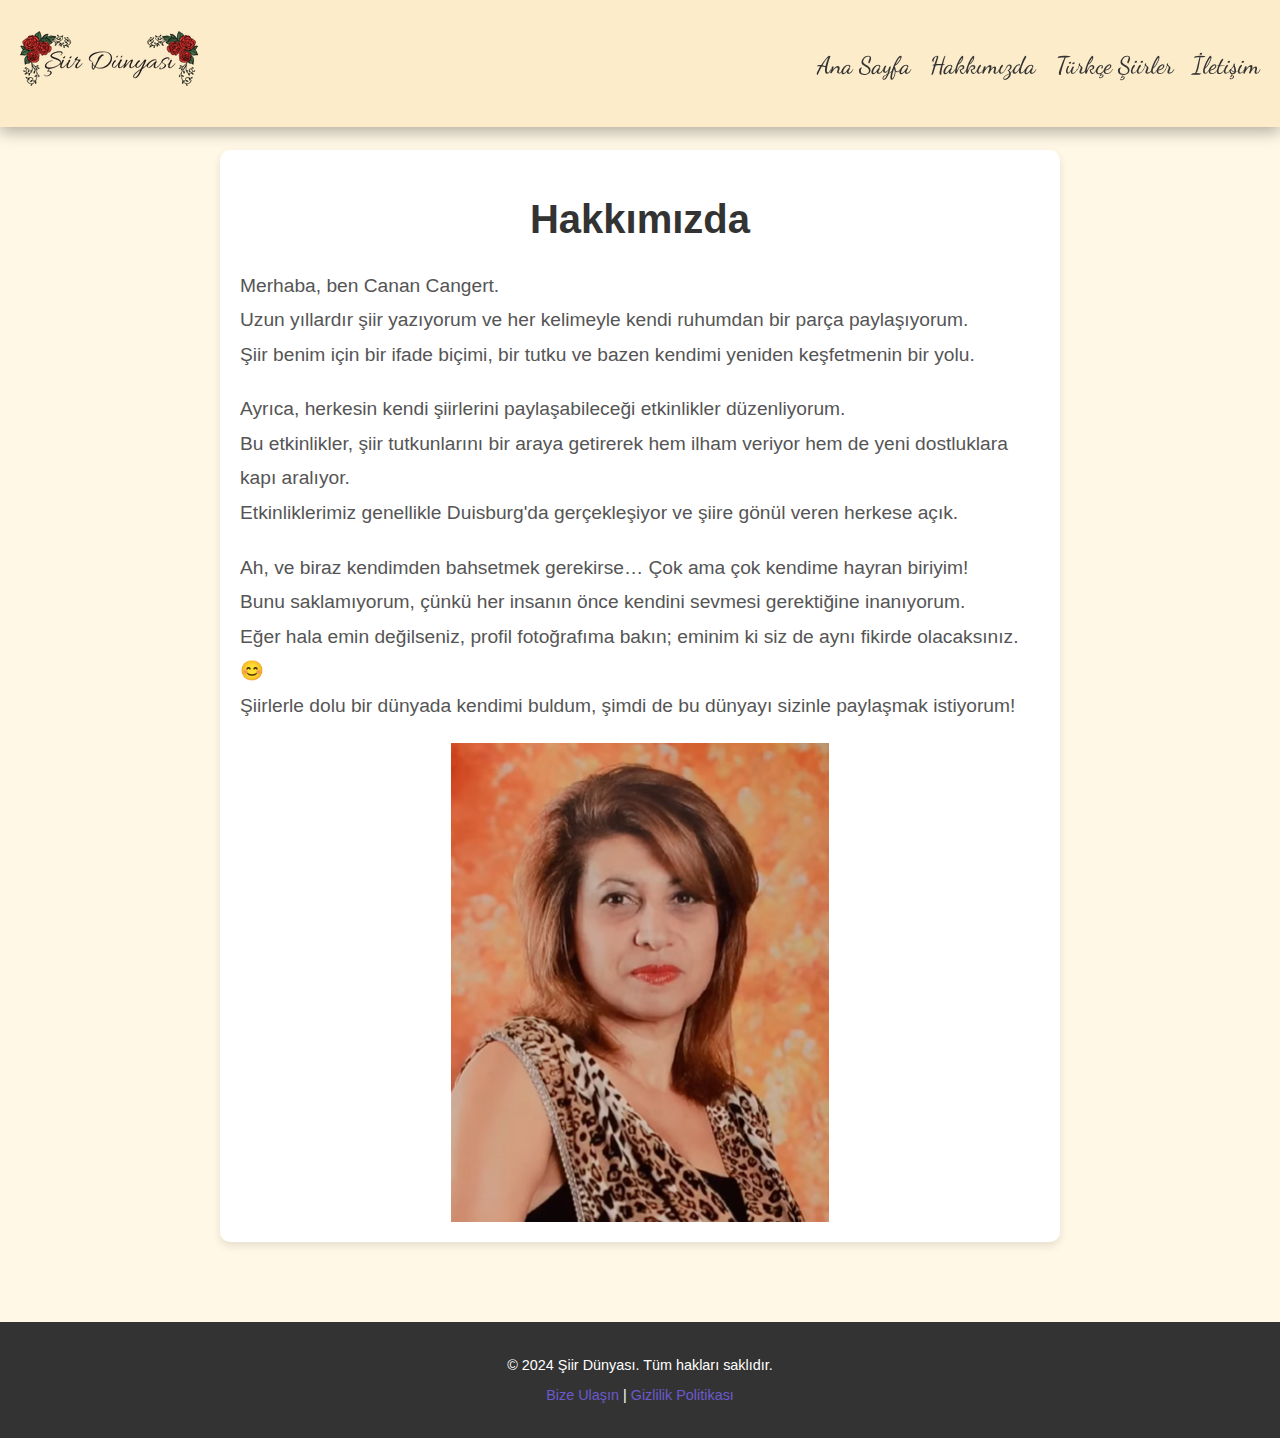
<file: pages/about.html>
<!DOCTYPE html>
<html lang="tr">
<head>
    <meta charset="UTF-8">
    <meta name="viewport" content="width=device-width, initial-scale=1.0">
    <title>Hakkımızda</title>
    <link rel="stylesheet" href="../css/main.css">
    <link rel="stylesheet" href="../css/about.css">

    <link href="https://fonts.googleapis.com/css2?family=Dancing+Script:wght@400;700&display=swap" rel="stylesheet">
</head>
<body>
    <div id="header">
    </div>

    <div class="wrapper">
        <main class="about-container">
            <div class="about-text">
                <h1>Hakkımızda</h1>
                <p>
                    Merhaba, ben Canan Cangert. <br>
                    Uzun yıllardır şiir yazıyorum ve her kelimeyle kendi ruhumdan bir parça paylaşıyorum. <br>
                    Şiir benim için bir ifade biçimi, bir tutku ve bazen kendimi yeniden keşfetmenin bir yolu.
                </p>
                <p>
                    Ayrıca, herkesin kendi şiirlerini paylaşabileceği etkinlikler düzenliyorum. <br>
                    Bu etkinlikler, şiir tutkunlarını bir araya getirerek hem ilham veriyor hem de yeni dostluklara kapı aralıyor.  <br>
                    Etkinliklerimiz genellikle Duisburg'da gerçekleşiyor ve şiire gönül veren herkese açık.
                </p>
                <p>
                    Ah, ve biraz kendimden bahsetmek gerekirse… Çok ama çok kendime hayran biriyim! <br>
                    Bunu saklamıyorum, çünkü her insanın önce kendini sevmesi gerektiğine inanıyorum. <br>
                    Eğer hala emin değilseniz, profil fotoğrafıma bakın; eminim ki siz de aynı fikirde olacaksınız. 😊 <br>

                    Şiirlerle dolu bir dünyada kendimi buldum, şimdi de bu dünyayı sizinle paylaşmak istiyorum!
                </p>

                <img class="about-img" src="../assets/img/cartcurtgert.png">
            </div> 
    </main>

    <div id="footer">
    </div>
    </div>

    

    <script src="../js/script.js"></script>
</body>
</html>
</file>
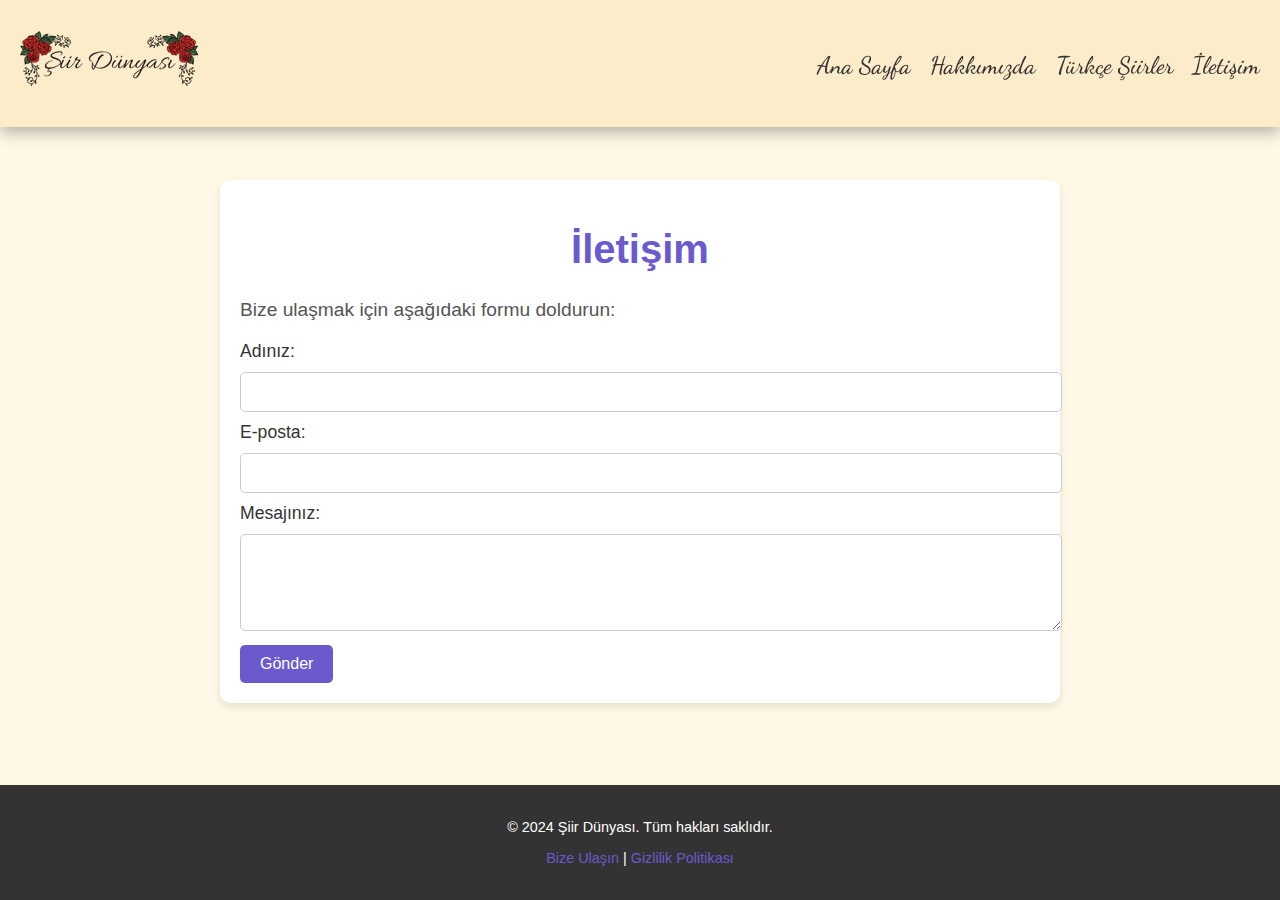
<file: pages/contact.html>
<!DOCTYPE html>
<html lang="tr">
<head>
    <meta charset="UTF-8">
    <meta name="viewport" content="width=device-width, initial-scale=1.0">
    <title>İletişim</title>
    <link rel="stylesheet" href="../css/main.css">
    <link rel="stylesheet" href="../css/contact.css">

    <link href="https://fonts.googleapis.com/css2?family=Dancing+Script:wght@400;700&display=swap" rel="stylesheet">
</head>
<body>
    <div id="header">
    </div>

    <div class="wrapper">
        <main class="contact-container">
            <h1>İletişim</h1>
            <p>Bize ulaşmak için aşağıdaki formu doldurun:</p>
            <form class="contact-form" method="post">
                <label for="name">Adınız:</label>
                <input type="text" id="name" name="name" required>

                <label for="email">E-posta:</label>
                <input type="email" id="email" name="email" required>

                <label for="message">Mesajınız:</label>
                <textarea id="message" name="message" rows="5" required></textarea>

                <button type="submit">Gönder</button>
            </form>
        </main>

        <div id="footer" style="position: absolute; bottom: 0; width: 100%;">
        </div>
    </div>
    

    <script src="../js/script.js"></script>
</body>
</html>
</file>
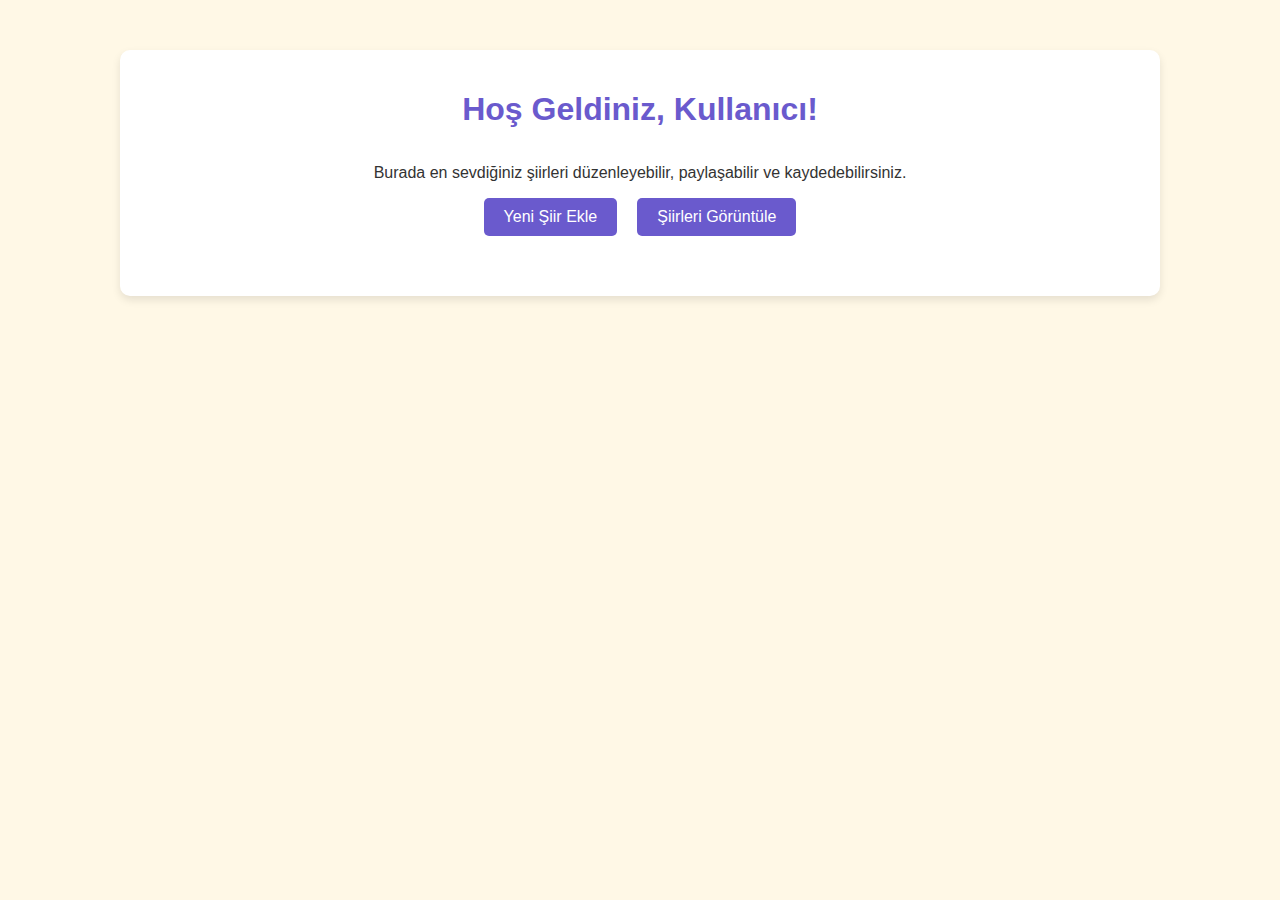
<file: pages/dashboard.html>
<!DOCTYPE html>
<html lang="tr">
<head>
    <meta charset="UTF-8">
    <meta name="viewport" content="width=device-width, initial-scale=1.0">
    <title>Kullanıcı Dashboard</title>
    <link rel="stylesheet" href="../css/main.css">
    <link rel="stylesheet" href="../css/dashboard.css">

    <link href="https://fonts.googleapis.com/css2?family=Dancing+Script:wght@400;700&display=swap" rel="stylesheet">
</head>
<body>
    <div id="header">
        <include src="../components/header.html"></include>
    </div>

    <div id="sidebar">
        <include src="../components/sidebar.html"></include>
    </div>

    <main class="dashboard-container">
        <h1>Hoş Geldiniz, Kullanıcı!</h1>
        <p>Burada en sevdiğiniz şiirleri düzenleyebilir, paylaşabilir ve kaydedebilirsiniz.</p>
        <section class="dashboard-actions">
            <button onclick="addPoem()">Yeni Şiir Ekle</button>
            <button onclick="viewPoems()">Şiirleri Görüntüle</button>
        </section>
        <div id="poem-list"></div>
    </main>

    <div id="footer">
        <include src="../components/footer.html"></include>
    </div>

    <script src="../js/dashboard.js"></script>
</body>
</html>
</file>
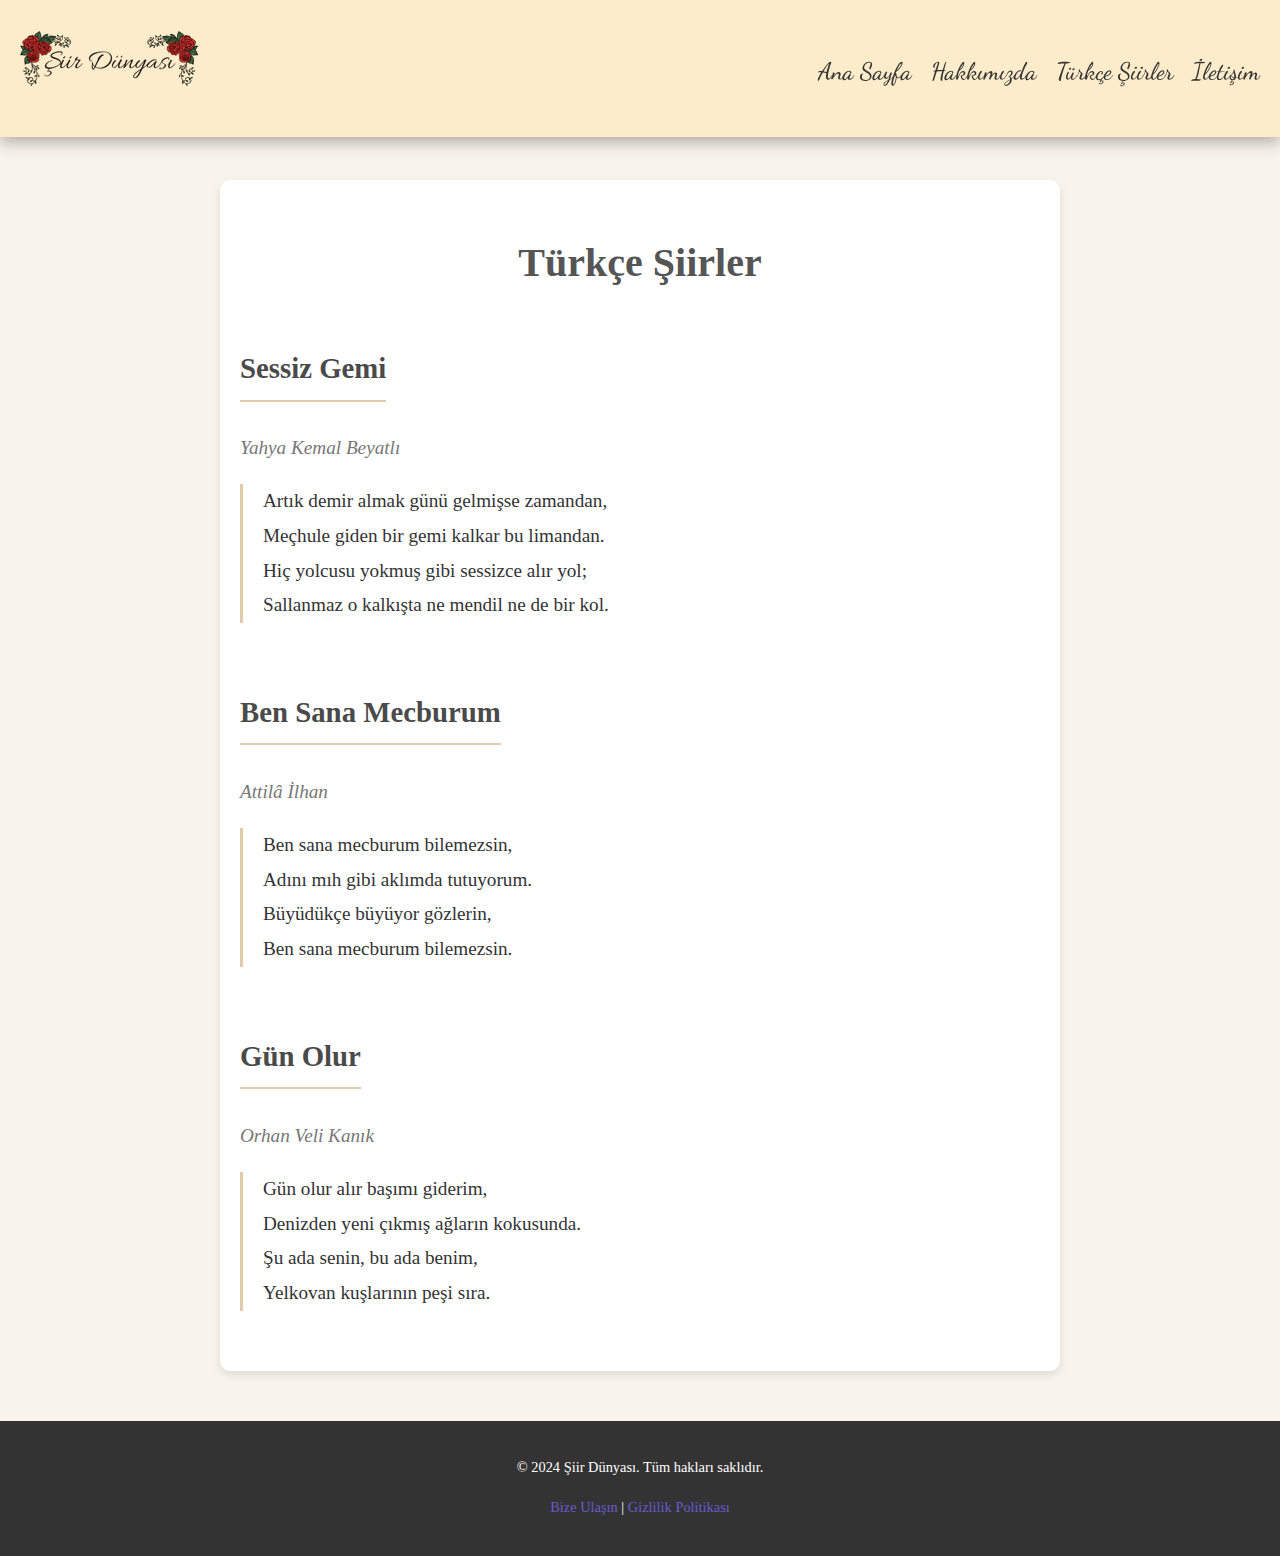
<file: pages/poetry.html>
<!DOCTYPE html>
<html lang="tr">
<head>
    <meta charset="UTF-8">
    <meta name="viewport" content="width=device-width, initial-scale=1.0">
    <title>Türkçe Şiirler</title>
    <link rel="stylesheet" href="../css/main.css">
    <link rel="stylesheet" href="../css/poetry.css">

    <link href="https://fonts.googleapis.com/css2?family=Dancing+Script:wght@400;700&display=swap" rel="stylesheet">
</head>
<body>
    <!-- Header -->
    <div id="header">
    </div>

    <!-- Main Content -->
    <main class="poetry-container">
        <h1 class="page-title">Türkçe Şiirler</h1>
        <section class="poem">
            <h2 class="poem-title">Sessiz Gemi</h2>
            <p class="poet">Yahya Kemal Beyatlı</p>
            <p class="poem-text">
                Artık demir almak günü gelmişse zamandan,<br>
                Meçhule giden bir gemi kalkar bu limandan.<br>
                Hiç yolcusu yokmuş gibi sessizce alır yol;<br>
                Sallanmaz o kalkışta ne mendil ne de bir kol.
            </p>
        </section>

        <section class="poem">
            <h2 class="poem-title">Ben Sana Mecburum</h2>
            <p class="poet">Attilâ İlhan</p>
            <p class="poem-text">
                Ben sana mecburum bilemezsin,<br>
                Adını mıh gibi aklımda tutuyorum.<br>
                Büyüdükçe büyüyor gözlerin,<br>
                Ben sana mecburum bilemezsin.
            </p>
        </section>

        <section class="poem">
            <h2 class="poem-title">Gün Olur</h2>
            <p class="poet">Orhan Veli Kanık</p>
            <p class="poem-text">
                Gün olur alır başımı giderim,<br>
                Denizden yeni çıkmış ağların kokusunda.<br>
                Şu ada senin, bu ada benim,<br>
                Yelkovan kuşlarının peşi sıra.
            </p>
        </section>
    </main>

    <!-- Footer -->
    <div id="footer">
    </div>

    <script src="../js/script.js"></script>
</body>
</html>
</file>
<file: css/main.css>
/* Grundlegende Stile für alle Seiten */
body {
    margin: 0;
    padding: 0;
    font-family: Arial, sans-serif;
    background-color: #FFF8E6;
    color: #333;
}

.container {
    width: 90%;
    max-width: 1200px;
    margin: 0 auto;
}

/* Header-Stile */
.header {
    position: fixed;
    top: 0;
    width: 100%;
    z-index: 1000;
    background: #FCECC9;
    color: #333;
    padding: 10px 0;
    display: flex;
    align-items: center;
    justify-content: space-between;
    box-shadow: 0px 5px 15px rgba(0, 0, 0, 0.3);
}

.header .logo img{
    max-width: 180px; /* Begrenze die Breite */
    height: auto; 
    position: relative;
    left: 20px;
}

.header .nav {
    float: right; /* verschiebung der navbox an den rechten rand */
    margin-top: 5px;
}

.header .nav a {
    margin-left: 15px;
    color: #333;
    text-decoration: none;
    font-size: 1.5em;
    position: relative;
    right: 20px;
    font-family: 'Dancing Script', cursive;
    font-weight: 500;
}

.header .nav a:hover {
    text-decoration: underline;
}

/* Footer-Stile */
.footer {
    background: #333;
    color: white;
    text-align: center;
    padding: 20px 0;
    margin-top: 30px;
    font-size: 0.9em;
    position: relative;
    bottom: 0;
    width: 100%;
}

.footer a {
    color: #6a5acd;
    text-decoration: none;
}

.footer a:hover {
    text-decoration: underline;
}

/* wrapper-Stile */

.wrapper {
    min-height: 100%; /* Mindestens 100% der Höhe des Viewports */
    display: flex;
    flex-direction: column; /* Inhalt wird vertikal ausgerichtet */
}
</file>
<file: css/about.css>
.about-container {
    position: relative;
    top: 100px;
    margin-bottom: 100px;
}

.about-text {
    max-width: 800px;
    margin: 50px auto;
    padding: 20px;
    background: #fff;
    box-shadow: 0 4px 8px rgba(0, 0, 0, 0.1);
    border-radius: 10px;
}

.about-img {
    position: relative;
    max-width: 100%; 
    height: auto;
    display: block; 
    margin: 0 auto; 
}

.about-text h1 {
    text-align: center;
    font-size: 2.5em;
    color: #333;
}

.about-text p {
    font-size: 1.2em;
    line-height: 1.8;
    color: #555;
    margin-bottom: 20px;
}
</file>
<file: css/contact.css>
.contact-container {
    max-width: 800px;
    margin: 50px auto;
    padding: 20px;
    background: #fff;
    box-shadow: 0 4px 8px rgba(0, 0, 0, 0.1);
    border-radius: 10px;
    margin-top: 180px;
}

.contact-container h1 {
    text-align: center;
    font-size: 2.5em;
    color: #6a5acd;
}

.contact-container p {
    font-size: 1.2em;
    color: #555;
    margin-bottom: 20px;
}

.contact-form label {
    font-size: 1.1em;
    color: #333;
}

.contact-form input, .contact-form textarea {
    width: 100%;
    padding: 10px;
    margin: 10px 0;
    border: 1px solid #ccc;
    border-radius: 5px;
    font-size: 1em;
}

.contact-form button {
    background: #6a5acd;
    color: white;
    border: none;
    padding: 10px 20px;
    border-radius: 5px;
    font-size: 1em;
    cursor: pointer;
}

.contact-form button:hover {
    background: #5842a6;
}
</file>
<file: css/dashboard.css>
.dashboard-container {
    margin: 50px auto;
    max-width: 1000px;
    display: flex;
    flex-direction: column;
    align-items: center;
    padding: 20px;
    background: #fff;
    box-shadow: 0 4px 8px rgba(0, 0, 0, 0.1);
    border-radius: 10px;
}

.dashboard-container h1 {
    font-size: 2em;
    color: #6a5acd;
    margin-bottom: 20px;
}

.dashboard-actions {
    display: flex;
    gap: 20px;
    margin-bottom: 20px;
}

.dashboard-actions button {
    background: #6a5acd;
    color: white;
    border: none;
    padding: 10px 20px;
    border-radius: 5px;
    cursor: pointer;
    font-size: 1em;
}

.dashboard-actions button:hover {
    background: #5842a6;
}

#poem-list {
    margin-top: 20px;
    width: 100%;
}

.sidebar {
    width: 200px;
    background: #6a5acd;
    color: white;
    padding: 20px;
    height: 100vh;
    position: fixed;
    top: 0;
    left: 0;
    box-shadow: 2px 0 5px rgba(0, 0, 0, 0.1);
}

.sidebar ul {
    list-style: none;
    padding: 0;
}

.sidebar ul li {
    margin: 15px 0;
}

.sidebar ul li a {
    color: white;
    text-decoration: none;
    font-size: 1.1em;
}

.sidebar ul li a:hover {
    text-decoration: underline;
}
</file>
<file: css/poetry.css>
body {
    font-family: 'Georgia', serif;
    background: #f8f4ec;
    color: #333;
    line-height: 1.8;
    margin: 0;
    padding: 0;
}

.poetry-container {
    max-width: 800px;
    margin: 50px auto;
    padding: 20px;
    background: #ffffff;
    box-shadow: 0 4px 8px rgba(0, 0, 0, 0.1);
    border-radius: 10px;
    margin-top: 180px;
}

.page-title {
    text-align: center;
    font-size: 2.5em;
    margin-bottom: 20px;
    color: #555;
}

.poem {
    margin-bottom: 40px;
}

.poem-title {
    font-size: 1.8em;
    color: #4a4a4a;
    border-bottom: 2px solid #e2cba9;
    display: inline-block;
    padding-bottom: 5px;
    margin-bottom: 10px;
}

.poet {
    font-style: italic;
    font-size: 1.2em;
    color: #777;
    margin-bottom: 10px;
}

.poem-text {
    font-size: 1.2em;
    color: #333;
    padding-left: 20px;
    border-left: 3px solid #e2cba9;
    line-height: 1.8;
}

.poem-text br {
    margin-bottom: 10px;
}

@media (max-width: 768px) {
    .poetry-container {
        padding: 10px;
    }
    .page-title {
        font-size: 2em;
    }
    .poem-title {
        font-size: 1.5em;
    }
}
</file>
